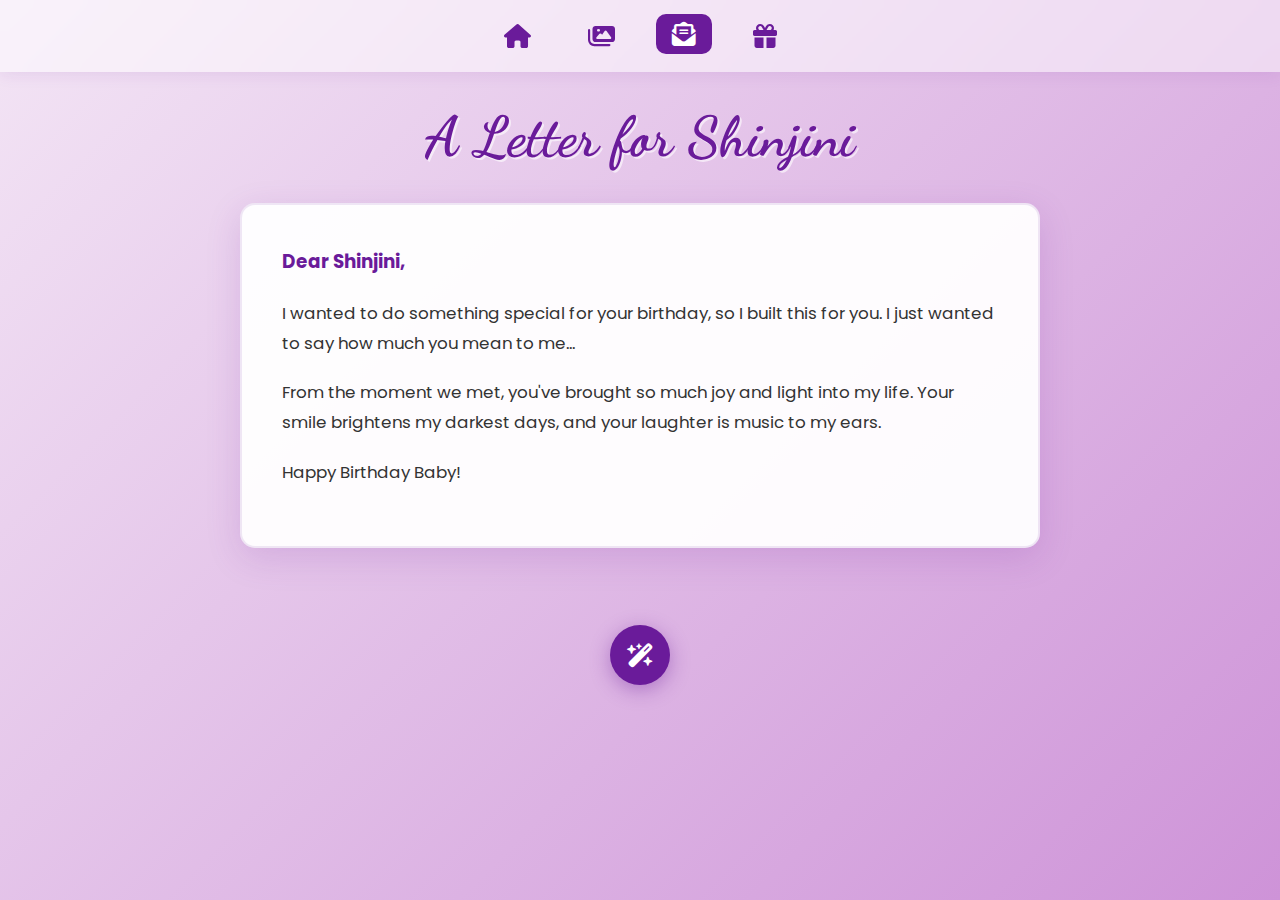
<file: letter.html>
<!DOCTYPE html>
<html lang="en">
<head>
    <meta charset="UTF-8">
    <meta name="viewport" content="width=device-width, initial-scale=1.0">
    <title>For You</title>
    <link rel="stylesheet" href="https://cdnjs.cloudflare.com/ajax/libs/font-awesome/6.4.0/css/all.min.css">
    <link rel="stylesheet" href="style.css">
</head>
<body>

    <nav>
        <a href="index.html" aria-label="Home">
            <i class="fas fa-home"></i>
        </a>
        <a href="gallery.html" aria-label="Memories">
            <i class="fas fa-images"></i>
        </a>
        <a href="letter.html" class="active" aria-label="Letter">
            <i class="fas fa-envelope-open-text"></i>
        </a>
        <a href="surprise.html" aria-label="Surprise">
            <i class="fas fa-gift"></i>
        </a>
    </nav>

    <div class="container">
        <h1>A Letter for Shinjini</h1>
        
        <div class="letter-box">
            <p><strong>Dear Shinjini,</strong></p>
            
            <p>
                I wanted to do something special for your birthday, so I built this for you.
                I just wanted to say how much you mean to me...
            </p>
            
            <p>
                From the moment we met, you've brought so much joy and light into my life.
                Your smile brightens my darkest days, and your laughter is music to my ears.
            </p>

            <p>Happy Birthday Baby!</p>
        </div>

        <br>
        <a href="surprise.html" class="btn" aria-label="One Last Surprise">
            <i class="fas fa-wand-magic-sparkles"></i>
        </a>
    </div>

    <script src="script.js"></script>
</body>
</html>
</file>
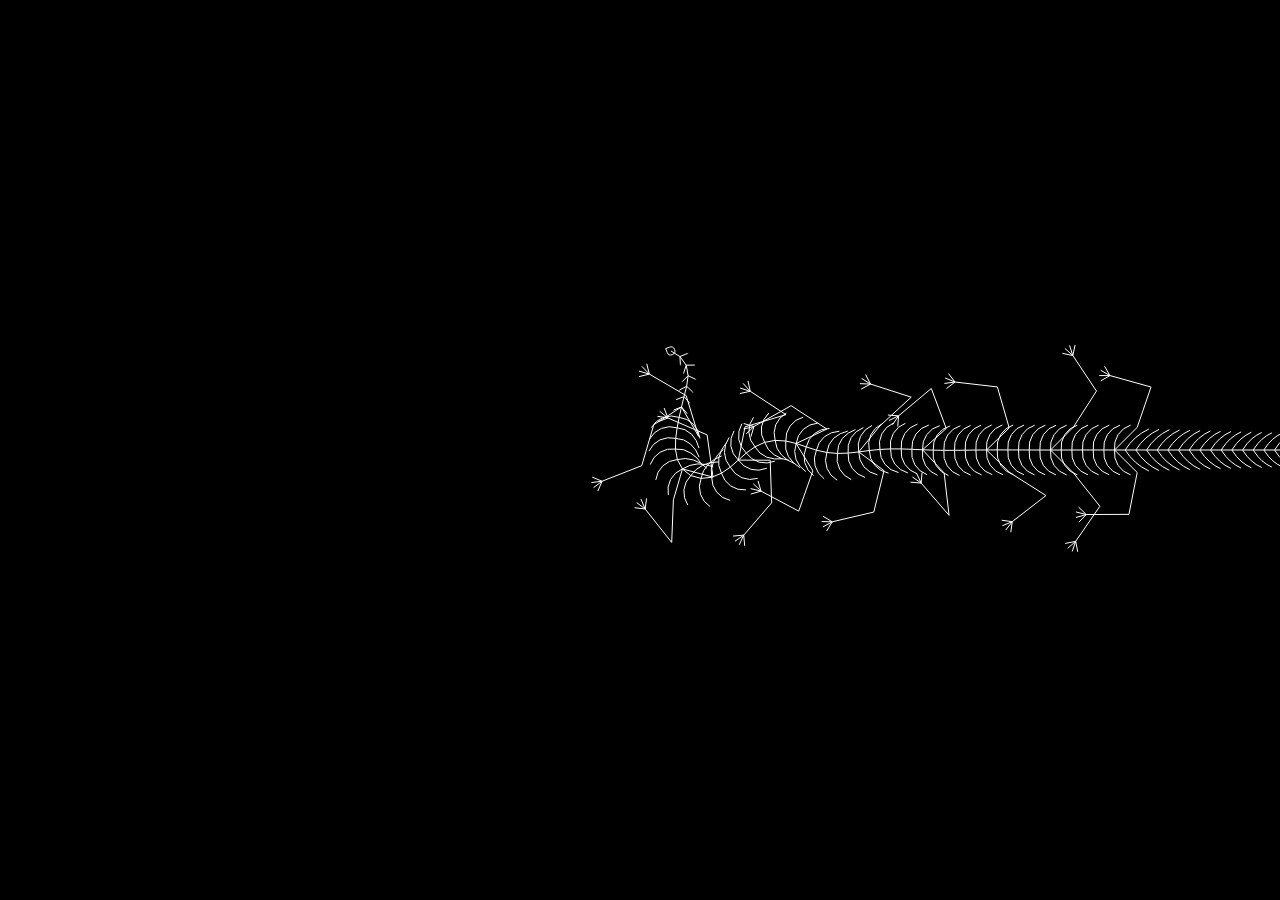
<file: test.html>
<!DOCTYPE html>
<html lang="en">
<head>
    <meta charset="UTF-8">
    <meta name="viewport" content="width=device-width, initial-scale=1.0">
    <title>test </title>
  
</head>
<body>
       <script  src="./test.js"></script>
</body>
</html>
</file>
<file: style.css>
/* style.css - POLAROID COLLAGE VERSION */
@import url('https://fonts.googleapis.com/css2?family=Dancing+Script:wght@700&family=Poppins:wght@300;400;600&display=swap');

:root {
    --primary: #6A1B9A; 
    --secondary: #E1BEE7;
    --accent: #F3E5F5;
    --sponge: #D1C4E9;
    --icing: #8E24AA; 
    --white: #FFFFFF;
}

* { 
    margin: 0; 
    padding: 0; 
    box-sizing: border-box; 
}

body {
    font-family: 'Poppins', sans-serif;
    background: linear-gradient(135deg, #F3E5F5, #CE93D8);
    color: #4A148C;
    min-height: 100vh;
    overflow-x: hidden;
}

/* --- Navigation --- */
nav {
    padding: 1rem 0.5rem;
    background: rgba(255,255,255,0.5);
    backdrop-filter: blur(8px);
    display: flex;
    justify-content: center;
    gap: 25px;
    position: sticky;
    top: 0;
    z-index: 1000;
    box-shadow: 0 2px 15px rgba(106, 27, 154, 0.1);
}

nav a {
    text-decoration: none;
    color: var(--primary);
    font-size: 1.5rem;
    padding: 0.5rem 1rem;
    border-radius: 10px;
    transition: all 0.3s ease;
    display: flex;
    align-items: center;
    justify-content: center;
}

nav a:hover, nav a.active { 
    color: white;
    background: var(--primary);
    transform: translateY(-2px);
}

/* --- HOME PAGE SPECIFIC STYLES --- */
.home-container {
    display: flex;
    justify-content: center;
    align-items: center;
    min-height: 80vh;
    margin-top: 0;
    padding: 1rem;
}

.home-card {
    background: rgba(255, 255, 255, 0.75);
    backdrop-filter: blur(15px);
    padding: 2.5rem 2rem;
    border-radius: 30px;
    box-shadow: 0 15px 40px rgba(106, 27, 154, 0.2);
    border: 2px solid rgba(255, 255, 255, 0.9);
    max-width: 600px;
    width: 100%;
    animation: zoomIn 1s ease-out;
}

.img-wrapper {
    margin: 1.5rem 0;
}

.hero-img {
    width: 220px;
    height: 220px;
    border-radius: 50%;
    object-fit: cover;
    border: 5px solid white;
    box-shadow: 0 0 30px rgba(106, 27, 154, 0.5);
    margin: 0 auto;
    display: block;
    transition: transform 0.4s ease;
}

.hero-img:hover {
    transform: scale(1.05) rotate(2deg);
    box-shadow: 0 0 45px rgba(106, 27, 154, 0.7);
}

.message-content {
    margin: 1.5rem 0;
}

.subtitle {
    font-size: 1.4rem;
    font-weight: 600;
    color: var(--primary);
    margin-bottom: 0.5rem;
    line-height: 1.4;
}

.details {
    font-size: 1.05rem;
    color: #555;
    margin-bottom: 2rem;
    font-weight: 300;
    line-height: 1.6;
}

/* --- Layouts --- */
.container {
    max-width: 1200px; /* Slightly wider for the collage */
    width: 95%;
    margin: 2rem auto;
    text-align: center;
    padding: 0 1rem 4rem;
    position: relative;
    z-index: 10;
}

h1 {
    font-family: 'Dancing Script', cursive;
    font-size: 3.5rem;
    margin-bottom: 1rem;
    color: var(--primary);
    text-shadow: 2px 2px 0 rgba(255,255,255,0.6);
    line-height: 1.2;
}

.instruction { 
    font-size: 1.15rem; 
    margin-top: 25px;
    margin-bottom: 15px;
    color: #555;
    font-weight: 400;
}

/* --- BUTTON STYLES (ICON ONLY CIRCLES) --- */
.btn {
    display: inline-flex;
    align-items: center;
    justify-content: center;
    width: 60px;
    height: 60px;
    border-radius: 50%;
    background: var(--primary);
    color: white;
    border: none;
    font-size: 1.5rem;
    cursor: pointer;
    margin-top: 20px;
    box-shadow: 0 5px 20px rgba(106, 27, 154, 0.4);
    transition: all 0.3s ease;
    text-decoration: none;
}

.btn:hover { 
    transform: translateY(-3px) scale(1.1);
    background: #7B1FA2;
    box-shadow: 0 8px 25px rgba(106, 27, 154, 0.5);
}

.btn:disabled {
    background: #9E9E9E;
    transform: none;
    cursor: default;
    box-shadow: none;
}

/* =========================================
   POLAROID COLLAGE STYLES
   ========================================= */

.gallery-grid {
    display: grid;
    /* Responsive columns: fit as many as possible, min width 220px */
    grid-template-columns: repeat(auto-fill, minmax(220px, 1fr));
    gap: 3rem; /* Large gap for the scattered look */
    padding: 2rem 1rem;
    margin-top: 1rem;
}

.photo-card {
    background: white;
    /* Create the Polaroid Frame */
    padding: 12px 12px 50px 12px; /* Top/Sides: 12px, Bottom: 50px (Caption area) */
    box-shadow: 0 10px 20px rgba(0,0,0,0.2); /* Deep shadow to lift it off page */
    transition: all 0.4s cubic-bezier(0.175, 0.885, 0.32, 1.275); /* Bouncy transition */
    position: relative;
    cursor: pointer;
}

/* Ensure the image fits inside the frame perfectly */
.photo-placeholder {
    width: 100%;
    height: 280px; /* Fixed height so all polaroids are same size */
    overflow: hidden;
    background: #f0f0f0;
    border: 1px solid #eaeaea; /* Faint border around image itself */
}

.photo-placeholder img {
    width: 100%;
    height: 100%;
    object-fit: cover; /* Crops image nicely to fit square */
    display: block;
}

/* --- SCATTERED ROTATION EFFECT --- */
/* We rotate children differently to make it look "tossed on a table" */

.photo-card:nth-child(odd) {
    transform: rotate(3deg);
}

.photo-card:nth-child(even) {
    transform: rotate(-4deg) translateY(10px);
}

.photo-card:nth-child(3n) {
    transform: rotate(6deg) translateY(-5px);
}

.photo-card:nth-child(4n) {
    transform: rotate(-2deg) scale(0.98);
}

.photo-card:nth-child(5n) {
    transform: rotate(-5deg);
}

/* --- HOVER EFFECT --- */
/* When you touch a photo, it straightens up and zooms in */
.photo-card:hover {
    transform: scale(1.15) rotate(0deg) !important;
    z-index: 50; /* Bring to very front */
    box-shadow: 0 25px 50px rgba(106, 27, 154, 0.4);
}

/* --- LETTER BOX --- */
.letter-box {
    background: rgba(255, 255, 255, 0.95);
    padding: 2.5rem;
    border-radius: 15px;
    box-shadow: 0 10px 35px rgba(106, 27, 154, 0.15);
    text-align: left;
    max-width: 800px;
    margin: 2rem auto;
    line-height: 1.8;
    border: 2px solid rgba(106, 27, 154, 0.1);
}

.letter-box p {
    margin-bottom: 1.2rem;
    color: #333;
    font-size: 1.05rem;
}

.letter-box strong {
    color: var(--primary);
    font-size: 1.15rem;
}

/* --- 3-TIER CAKE STYLES --- */
.cake-container {
    padding-top: 2rem;
}

.cake-wrapper {
    display: flex;
    flex-direction: column;
    align-items: center;
    justify-content: center;
    height: 350px; 
    position: relative;
    margin: 30px auto;
}

.tier {
    background: linear-gradient(to right, #D1C4E9, #9575CD, #D1C4E9);
    border-radius: 15px;
    position: relative;
    box-shadow: 0 10px 25px rgba(106, 27, 154, 0.3);
    width: 0;
    animation: dropIn 0.8s cubic-bezier(0.175, 0.885, 0.32, 1.275) forwards;
}

.tier-top { width: 140px; height: 70px; z-index: 3; animation-delay: 1s; }
.tier-middle { width: 210px; height: 80px; z-index: 2; margin-top: -10px; animation-delay: 0.5s; }
.tier-bottom { width: 290px; height: 100px; z-index: 1; margin-top: -10px; animation-delay: 0s; }

.icing {
    position: absolute; top: 0; left: 0; right: 0; height: 30px;
    background: var(--icing); border-radius: 15px 15px 0 0;
}

.icing::after {
    content: ''; position: absolute; top: 30px; left: 0; right: 0; height: 15px;
    background: radial-gradient(circle at 15px 0, var(--icing) 15px, transparent 16px);
    background-size: 30px 20px;
}

.candles {
    display: flex; gap: 20px; margin-bottom: -15px; z-index: 4;
    opacity: 0; animation: fadeIn 0.5s forwards 1.8s;
}

.candle {
    width: 15px; height: 50px;
    background: repeating-linear-gradient(45deg, #FFF, #FFF 5px, #FFD700 5px, #FFD700 10px);
    position: relative; border-radius: 5px; box-shadow: 0 2px 5px rgba(0,0,0,0.2);
}

.flame {
    width: 18px; height: 30px; background: #FF9800; border-radius: 50% 50% 20% 20%;
    position: absolute; top: -28px; left: 50%; transform: translateX(-50%);
    box-shadow: 0 0 15px #FFC107; animation: flicker 0.4s infinite alternate;
}

.flame.out {
    animation: none; opacity: 0; transform: translateY(-30px) scale(0.5);
    background: #555; box-shadow: none; transition: all 0.8s ease-out;
}

/* --- ANIMATIONS --- */
@keyframes zoomIn { from { opacity: 0; transform: scale(0.9) translateY(20px); } to { opacity: 1; transform: scale(1) translateY(0); } }
@keyframes dropIn { from { transform: translateY(-500px); opacity: 0; } to { transform: translateY(0); opacity: 1; } }
@keyframes fadeIn { to { opacity: 1; } }
@keyframes flicker { from { transform: translateX(-50%) scale(1); opacity: 1; } to { transform: translateX(-50%) scale(1.2); opacity: 0.8; } }
@keyframes fall { 0% { top: -150px; transform: rotate(0deg) translateX(0); } 100% { top: 110vh; transform: rotate(360deg) translateX(0); } }

/* --- CONFETTI --- */
.confetti { position: fixed; top: -20px; width: 12px; height: 12px; z-index: 998; opacity: 0.9; }
.photo-heart {
    position: fixed; top: -150px; width: 120px; height: 120px; background-size: cover; background-position: center; border: 3px solid white; transform-origin: center; box-shadow: 0 10px 25px rgba(0,0,0,0.2); z-index: 999;
    mask: url('data:image/svg+xml;utf8,<svg xmlns="http://www.w3.org/2000/svg" viewBox="0 0 24 24"><path d="M12 21.35l-1.45-1.32C5.4 15.36 2 12.28 2 8.5 2 5.42 4.42 3 7.5 3c1.74 0 3.41.81 4.5 2.09C13.09 3.81 14.76 3 16.5 3 19.58 3 22 5.42 22 8.5c0 3.78-3.4 6.86-8.55 11.54L12 21.35z"/></svg>') no-repeat center;
    -webkit-mask: url('data:image/svg+xml;utf8,<svg xmlns="http://www.w3.org/2000/svg" viewBox="0 0 24 24"><path d="M12 21.35l-1.45-1.32C5.4 15.36 2 12.28 2 8.5 2 5.42 4.42 3 7.5 3c1.74 0 3.41.81 4.5 2.09C13.09 3.81 14.76 3 16.5 3 19.58 3 22 5.42 22 8.5c0 3.78-3.4 6.86-8.55 11.54L12 21.35z"/></svg>') no-repeat center;
    mask-size: contain; -webkit-mask-size: contain;
}

/* ========================================
   MOBILE RESPONSIVE STYLES (Optimized)
   ======================================== */
@media (max-width: 480px) {
    /* 1. Navigation: Even spacing for icons */
    nav {
        gap: 0; 
        justify-content: space-evenly;
        padding: 0.8rem 0;
        background: rgba(255,255,255,0.8); /* Slightly more opaque for readability */
    }
    
    nav a {
        padding: 0.5rem;
        font-size: 1.3rem; /* Good touch target size */
    }

    /* 2. Home Container: Full height alignment */
    .home-container {
        padding: 1rem;
        min-height: 85vh; /* Ensure it centers vertically on phone screens */
        display: flex;
        align-items: center;
    }

    /* 3. The Main Card: polished spacing */
    .home-card {
        padding: 2rem 1.5rem;
        border-radius: 25px;
        width: 100%;
        margin-top: -20px; /* Slight visual lift */
        box-shadow: 0 10px 30px rgba(106, 27, 154, 0.15); /* Softer shadow */
        background: rgba(255, 255, 255, 0.65); /* More glass-like */
    }
    
    /* 4. Hero Image: Larger and centered */
    .hero-img {
        width: 180px;  /* Bigger image for impact */
        height: 180px;
        border: 4px solid white;
        box-shadow: 0 5px 15px rgba(106, 27, 154, 0.3);
    }
    
    /* 5. Typography Tweaks */
    h1 {
        font-size: 2.6rem; /* Large but fits screen */
        line-height: 1.2;
        margin-bottom: 0.5rem;
    }
    
    .subtitle {
        font-size: 1.1rem;
        margin-top: 10px;
    }
    
    .details {
        font-size: 0.95rem;
        padding: 0 10px; /* Prevent text hitting edges */
        line-height: 1.5;
    }
    
    /* 6. Floating Action Button (Circle) */
    .btn {
        width: 65px;  /* Easy to tap */
        height: 65px;
        font-size: 1.6rem;
        box-shadow: 0 8px 20px rgba(106, 27, 154, 0.4);
        margin-top: 25px;
    }
    
    /* 7. Gallery Grid adjustments (from previous step) */
    .gallery-grid {
        grid-template-columns: repeat(2, 1fr); 
        gap: 0.8rem;
        padding: 0.5rem;
    }

    .photo-card {
        padding: 6px 6px 25px 6px; 
    }

    .photo-placeholder {
        height: 150px; 
    }

    /* 8. Cake adjustments */
    .cake-wrapper { height: 260px; }
    .tier-top { width: 90px; height: 50px; }
    .tier-middle { width: 140px; height: 60px; }
    .tier-bottom { width: 190px; height: 70px; }
}
</file>
